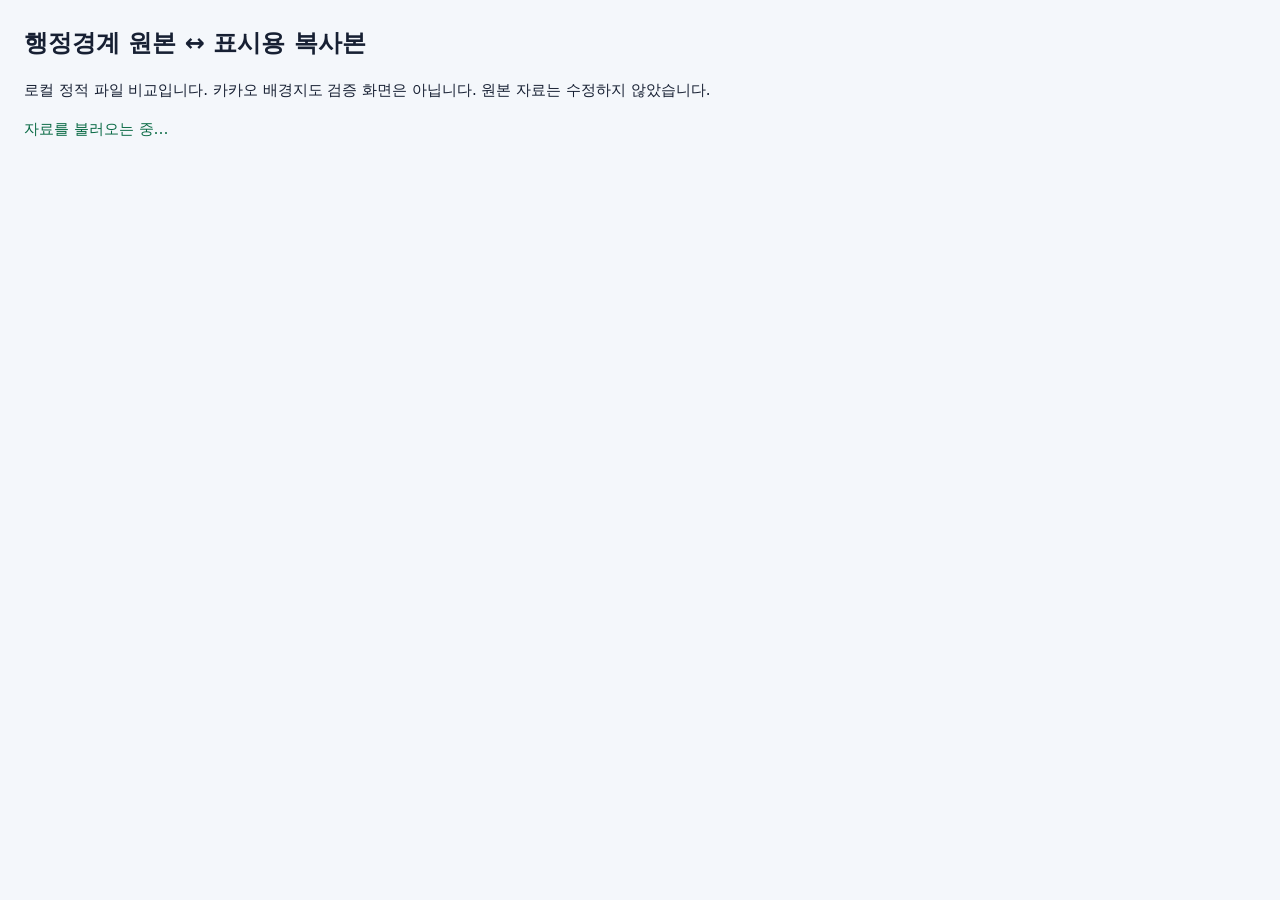
<file: scripts/boundary-qa.html>
<!doctype html><html lang="ko"><head><meta charset="utf-8"><title>행정경계 표시용 파일 비교</title><style>body{font:15px/1.6 system-ui;color:#172033;background:#f4f7fb;margin:24px}h1{font-size:24px}.pair{display:grid;grid-template-columns:1fr 1fr;gap:14px}section{margin:20px 0}figure{background:white;border-radius:10px;padding:12px;margin:0}figcaption{font-weight:bold}canvas{width:100%;height:240px}#status{color:#0b6b46}</style></head><body><h1>행정경계 원본 ↔ 표시용 복사본</h1><p>로컬 정적 파일 비교입니다. 카카오 배경지도 검증 화면은 아닙니다. 원본 자료는 수정하지 않았습니다.</p><p id="status" role="status">자료를 불러오는 중…</p><main id="views"></main><script>
if(!['127.0.0.1','localhost'].includes(location.hostname))throw Error('Local QA only');
const polygonRings=f=>f.geometry.type==='Polygon'?f.geometry.coordinates:f.geometry.coordinates.flat();
async function main(){const files=['/Township%20Boundary.geojson','/data/display/township-v1.geojson'];const [original,display]=await Promise.all(files.map(async f=>{const r=await fetch(f,{cache:'no-store'});if(!r.ok)throw Error('파일 로드 실패');return r.json();}));const coords=original.features.flatMap(polygonRings).flat();let minX=Infinity,maxX=-Infinity,minY=Infinity,maxY=-Infinity;for(const [x,y]of coords){minX=Math.min(x,minX);maxX=Math.max(x,maxX);minY=Math.min(y,minY);maxY=Math.max(y,maxY);}const views=[['군산 전체 경계',[minX,minY,maxX,maxY]],['도심 확대',[126.703,35.958,126.753,35.995]],['아주 작은 섬 확대',[125.98030,36.11268,125.98040,36.11276]]];for(const [label,bounds]of views){const section=document.createElement('section'),heading=document.createElement('h2'),pair=document.createElement('div');heading.textContent=label;pair.className='pair';section.append(heading,pair);document.getElementById('views').append(section);[original,display].forEach((data,i)=>{const fig=document.createElement('figure'),caption=document.createElement('figcaption'),canvas=document.createElement('canvas');caption.textContent=i?'표시용 · 작은 도형 정밀도 보존':'원본 · 읽기 전용';canvas.width=800;canvas.height=480;fig.append(caption,canvas);pair.append(fig);const ctx=canvas.getContext('2d'),[a,b,c,d]=bounds,ratio=Math.min(760/((c-a)*Math.cos(36*Math.PI/180)),440/(d-b)),project=p=>[20+(p[0]-a)*Math.cos(36*Math.PI/180)*ratio,460-(p[1]-b)*ratio];ctx.strokeStyle=i?'#087e8b':'#334155';ctx.lineWidth=1.4;for(const f of data.features){ctx.beginPath();for(const ring of polygonRings(f)){ring.forEach((p,n)=>{const [x,y]=project(p);if(n)ctx.lineTo(x,y);else ctx.moveTo(x,y);});ctx.closePath();}ctx.stroke();}});}document.getElementById('status').textContent='원본 '+original.features.length+'개 / 표시용 '+display.features.length+'개 지물 · 전체·도심·작은 섬 비교 로드 완료';}
main().catch(e=>document.getElementById('status').textContent=e.message);
</script></body></html>
</file>
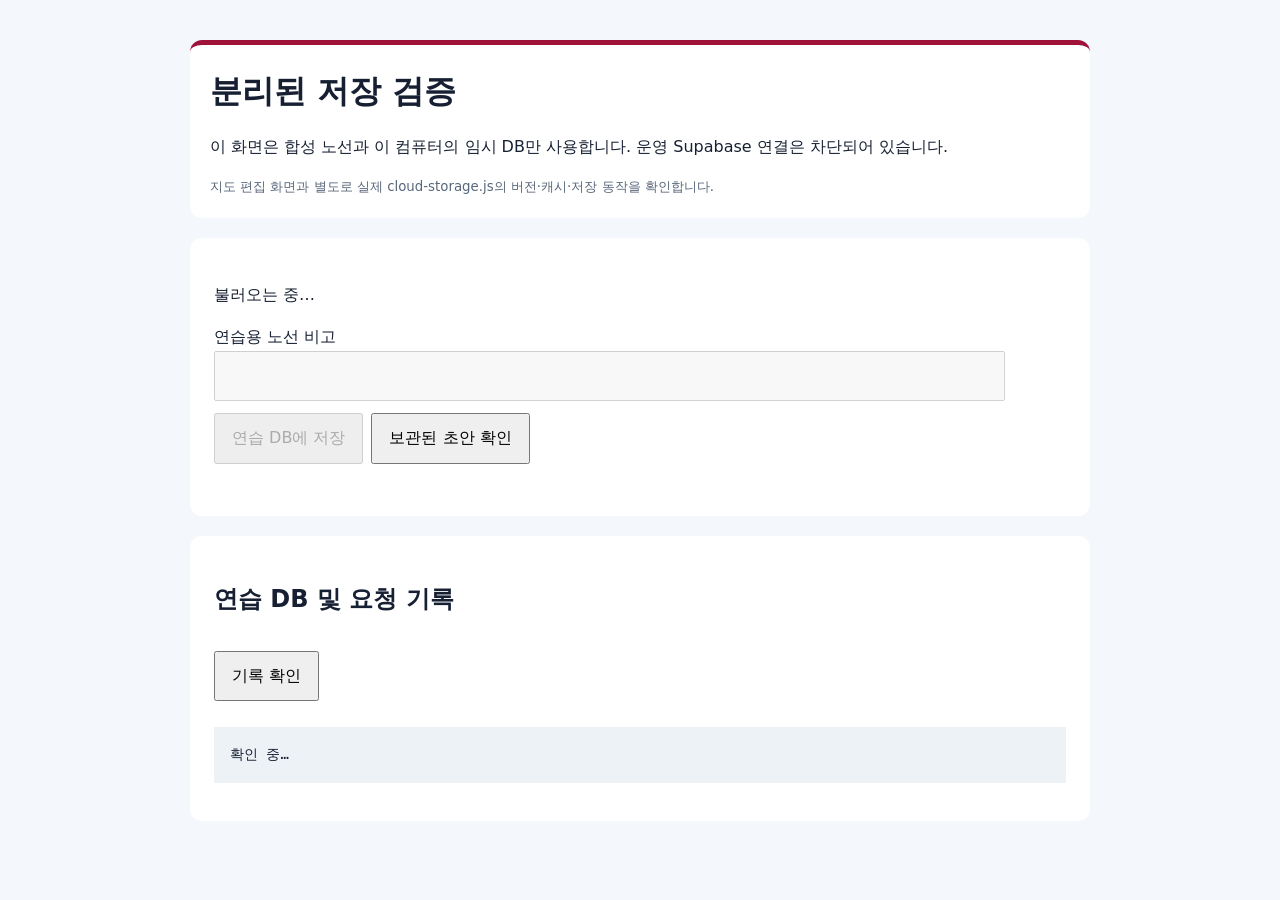
<file: scripts/local-qa.html>
<!doctype html><html lang="ko"><head><meta http-equiv="Content-Security-Policy" content="connect-src 'self'; form-action 'self'; object-src 'none'">
<script>
// Also fail closed if someone serves this file without local-qa-server.py.
const qaPageFetch=window.fetch.bind(window);
window.fetch=(input,options)=>{
 const target=new URL(typeof input==='string'?input:input.url,location.href);
 if(target.origin!==location.origin)return Promise.reject(Error('연습 환경: 외부 API 연결 차단'));
 return qaPageFetch(input,options);
};
</script><meta charset="utf-8"><title>군산 도로 · 분리된 저장 검증</title>
<style>body{font:16px/1.65 system-ui;margin:40px auto;max-width:900px;padding:0 24px;color:#172033;background:#f4f7fb}header{padding:20px;background:#fff;border-top:5px solid #9f1239;border-radius:12px}section{background:white;padding:24px;margin-top:20px;border-radius:12px}label{display:block}input{font:inherit;width:90%;padding:10px}button{padding:10px 16px;margin:12px 8px 12px 0;font:inherit;cursor:pointer}pre{white-space:pre-wrap;background:#edf2f7;padding:16px;font-size:14px}#message{color:#9f1239;font-weight:bold}h1{margin:0}small{display:block;color:#58677b}</style></head>
<body><header><h1>분리된 저장 검증</h1><p>이 화면은 합성 노선과 이 컴퓨터의 임시 DB만 사용합니다. 운영 Supabase 연결은 차단되어 있습니다.</p><small>지도 편집 화면과 별도로 실제 cloud-storage.js의 버전·캐시·저장 동작을 확인합니다.</small></header>
<section><h2 id="screen"></h2><p id="version" role="status">불러오는 중…</p><label for="note">연습용 노선 비고</label><input id="note" disabled><button id="save" disabled>연습 DB에 저장</button><button id="restore">보관된 초안 확인</button><p id="message" role="status"></p><p id="draft"></p></section>
<section><h2>연습 DB 및 요청 기록</h2><button id="inspect">기록 확인</button><pre id="requests">확인 중…</pre></section>
<script src="/cloud-storage.js"></script><script>
'use strict';
if(!['127.0.0.1','localhost'].includes(location.hostname))throw Error('Local QA only');
const $=id=>document.getElementById(id);let dataset=null,dirty=false,busy=false;
$('screen').textContent='독립 작업 화면 '+location.port;
const backupKey='gunsan_bike:local-qa-draft-v1';
async function inspect(){const r=await fetch('/__qa__/status');const s=await r.json();$('requests').textContent=JSON.stringify(s,null,2);}
async function init(){dataset=await GunsanCloud.load();$('version').textContent='편집 기준 버전 '+GunsanCloud.revision;$('note').value=dataset.features[0].properties['비고']||'';$('note').disabled=false;$('save').disabled=false;await inspect();}
$('note').oninput=()=>{dirty=true;$('message').textContent='미저장 작업이 있습니다.';};
$('save').onclick=async()=>{if(busy||!dataset)return;busy=true;$('save').disabled=true;try{dataset.features[0].properties['비고']=$('note').value;localStorage.setItem(backupKey,JSON.stringify({revision:GunsanCloud.revision,dataset}));await GunsanCloud.save(dataset);localStorage.removeItem(backupKey);dirty=false;$('version').textContent='편집 기준 버전 '+GunsanCloud.revision;$('message').textContent='저장 성공 · 연습 DB에만 반영했습니다.';}catch(e){$('message').textContent='저장 거부 · '+e.message;}finally{busy=false;$('save').disabled=false;await inspect();}};
$('restore').onclick=()=>{const draft=localStorage.getItem(backupKey);$('draft').textContent=draft?'보호된 미저장 초안: '+JSON.parse(draft).dataset.features[0].properties['비고']:'보관된 초안 없음';};
$('inspect').onclick=inspect;
addEventListener('beforeunload',e=>{if(dirty||busy){e.preventDefault();e.returnValue='';}});
init().catch(e=>$('message').textContent=e.message);
</script></body></html>
</file>
